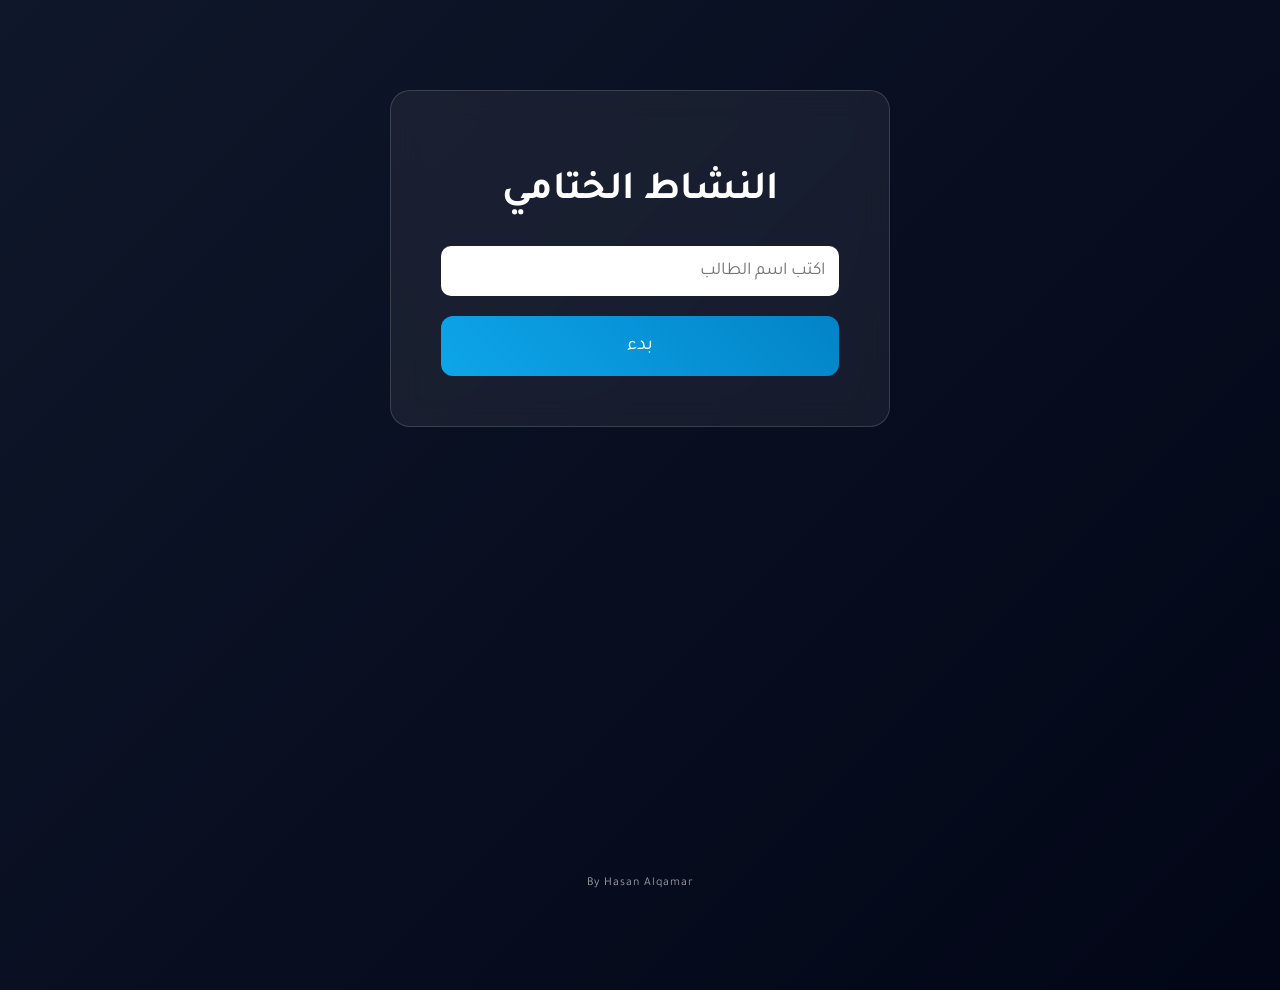
<file: index.html>
<!DOCTYPE html>
<html lang="ar" dir="rtl">

<head>

<meta charset="UTF-8">
<meta name="viewport" content="width=device-width, initial-scale=1.0">

<title>النشاط الختامي</title>

<link href="https://fonts.googleapis.com/css2?family=Tajawal:wght@300;400;500;700&display=swap" rel="stylesheet">

<link rel="stylesheet" href="style.css">

</head>

<body>

<div class="stars"></div>

<div class="container">

<h1 class="title">
النشاط الختامي
</h1>

<div class="nameBox">

<input id="studentName" placeholder="اكتب اسم الطالب">

<button class="startButton" onclick="startQuiz()">
بدء
</button>

</div>

</div>

<script>

function startQuiz(){

let name=document.getElementById("studentName").value

if(name===""){

alert("اكتب اسم الطالب")

return

}

localStorage.setItem("student",name)

window.location="quiz.html"

}

</script>
</div>

<div class="credits">
By Hasan Alqamar
</div>

</body>
</body>
</html>
</file>
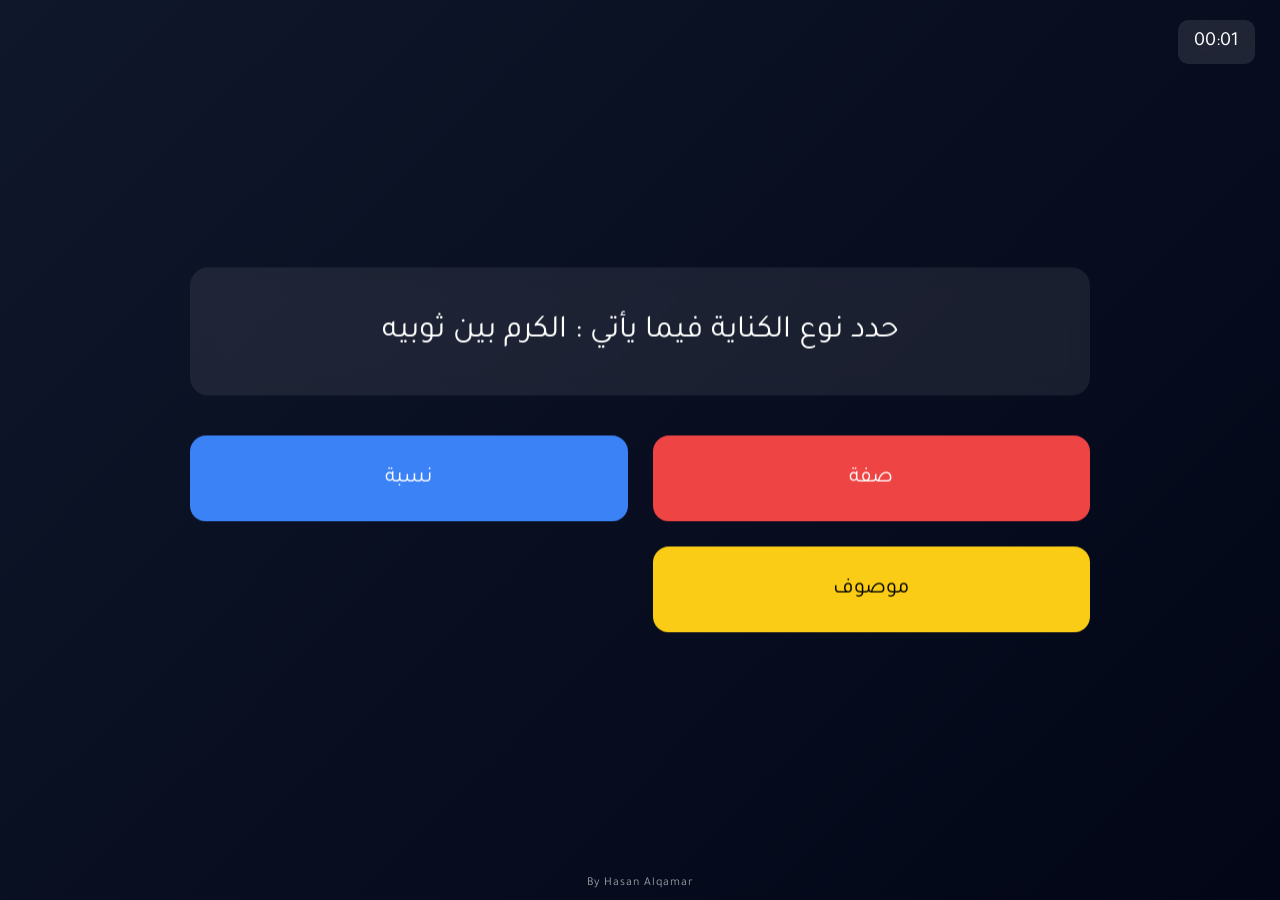
<file: quiz.html>
<!DOCTYPE html>
<html lang="ar" dir="rtl">

<head>

<meta charset="UTF-8">

<meta name="viewport" content="width=device-width, initial-scale=1.0">

<title>الأسئلة</title>

<link href="https://fonts.googleapis.com/css2?family=Tajawal:wght@300;400;500;700&display=swap" rel="stylesheet">

<link rel="stylesheet" href="style.css">

</head>

<body>

<div class="stars"></div>
    <div id="notifications"></div>
<div class="timer" id="timer">
00:00
</div>
<div class="quizContainer">

<div id="question" class="question"></div>

<div class="answers">

<button id="a0" class="answer red"></button>

<button id="a1" class="answer blue"></button>

<button id="a2" class="answer yellow"></button>


</div>

</div>

<script src="quiz.js"></script>
</div>

<div class="credits">
By Hasan Alqamar
</div>

</body>

</html>
</file>
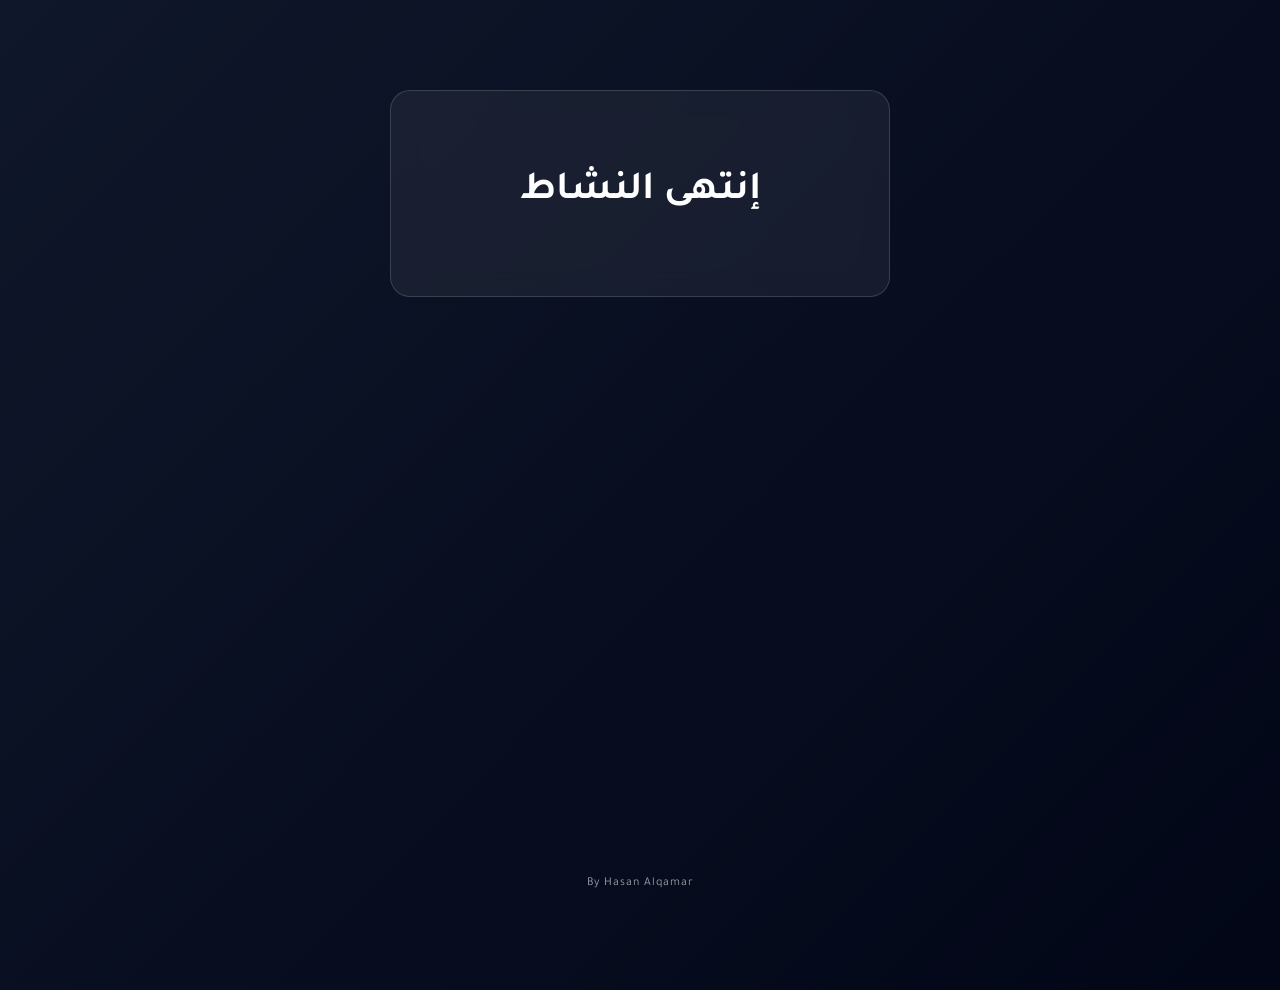
<file: result.html>
<!DOCTYPE html>
<html lang="ar" dir="rtl">

<head>

<meta charset="UTF-8">

<title>النتيجة</title>

<link href="https://fonts.googleapis.com/css2?family=Tajawal:wght@300;400;500;700&display=swap" rel="stylesheet">

<link rel="stylesheet" href="style.css">

</head>

<body>

<div class="stars"></div>

<div class="container">

<h1 class="title">
إنتهى النشاط
</h1>

<p id="score"></p>

<p id="time"></p>

</div>

<script>
let name = localStorage.getItem("student")
let score = localStorage.getItem("score")
let time = localStorage.getItem("time")

fetch("https://script.google.com/macros/s/AKfycbwDjm00IRIwJ5y1sE088C3okjGAmBsr4VnA2t9rQt6V2norY5n5pueF2w2nMFuIfUFg/exec",{

method:"POST",

body:JSON.stringify({
name:name,
score:score,
time:time
})

})
</script>
</div>

<div class="credits">
By Hasan Alqamar
</div>

</body>
</html>
</file>
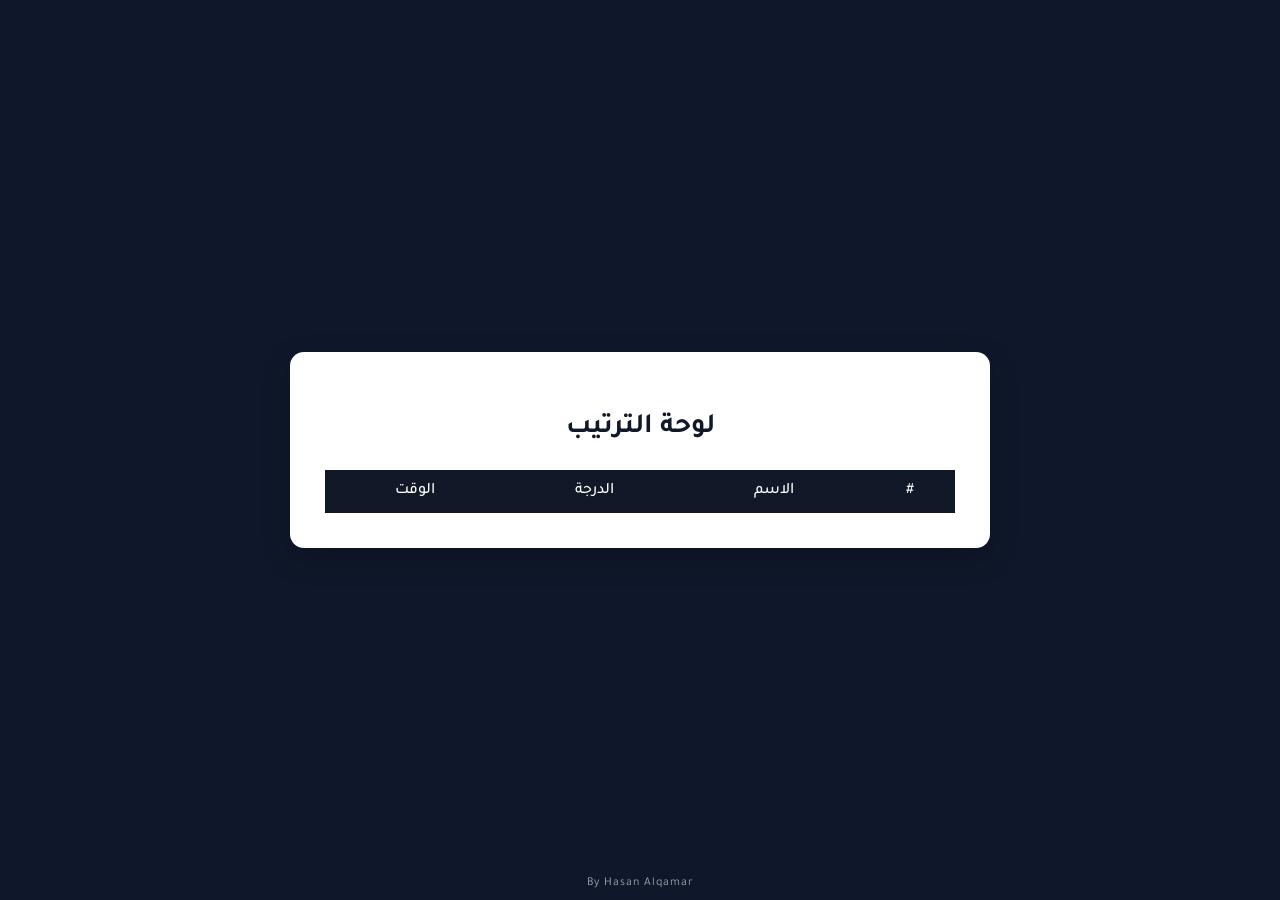
<file: scoreboard.html>
<!DOCTYPE html>
<html lang="ar" dir="rtl">

<head>

<meta charset="UTF-8">

<title>لوحة الترتيب</title>

<link href="https://fonts.googleapis.com/css2?family=Tajawal:wght@300;400;500;700&display=swap" rel="stylesheet">

<link rel="stylesheet" href="style.css">

</head>

<body class="scoreboardPage">

<div class="scoreboardWrapper">

<h2 class="scoreTitle">لوحة الترتيب</h2>

<table id="table">

<thead>

<tr>
<th>#</th>
<th>الاسم</th>
<th>الدرجة</th>
<th>الوقت</th>
</tr>

</thead>

<tbody>

</tbody>

</table>

</div>

<script>

fetch("https://script.google.com/macros/s/AKfycbwDjm00IRIwJ5y1sE088C3okjGAmBsr4VnA2t9rQt6V2norY5n5pueF2w2nMFuIfUFg/exec")

.then(res=>res.json())

.then(data=>{

let tbody=document.querySelector("#table tbody")

// ترتيب حسب الدرجة ثم الوقت
data.sort((a,b)=>{

if(b.score!=a.score){
return b.score-a.score
}

return a.time-b.time

})

data.forEach((d,i)=>{

tbody.innerHTML+=`

<tr>

<td class="rank">${i+1}</td>

<td>${d.name}</td>

<td class="score">${d.score}</td>

<td>${d.time}s</td>

</tr>

`

})

})

</script>
</div>

<div class="credits">
By Hasan Alqamar
</div>

</body>
</html>
</file>
<file: style.css>
*{
font-family:'Tajawal',sans-serif;
box-sizing:border-box;
}

body{
margin:0;
height:100vh;
background:linear-gradient(135deg,#0f172a,#020617);
color:white;
}

.container{

width:500px;

margin:auto;

margin-top:10vh;

text-align:center;

padding:50px;

border-radius:20px;

background:rgba(255,255,255,0.06);

backdrop-filter:blur(15px);

border:1px solid rgba(255,255,255,0.15);

}

.title{

font-size:40px;

margin-bottom:30px;

}

.startButton{

width:100%;

padding:18px;

font-size:20px;

border:none;

border-radius:12px;

cursor:pointer;

background:linear-gradient(45deg,#0ea5e9,#0284c7);
color:white;

margin-top:10px;

transition:0.3s;

}

.startButton:hover{

transform:scale(1.05);

box-shadow:0 0 20px #38bdf8;

}

.nameBox{

margin-top:20px;

}

.nameBox input{

width:100%;

padding:14px;

border-radius:10px;

border:none;

margin-bottom:10px;

font-size:18px;

}

.hidden{

display:none;

}

.quizContainer{

position:absolute;

top:50%;
left:50%;

transform:translate(-50%,-50%);

width:900px;

}

.question{

padding:45px;

font-size:32px;

margin-bottom:40px;

text-align:center;

border-radius:18px;

background:rgba(255,255,255,0.08);

backdrop-filter:blur(12px);

}

.answers{

display:grid;

grid-template-columns:1fr 1fr;

gap:25px;

}

.answer{

padding:30px;

font-size:22px;

border:none;

border-radius:16px;

cursor:pointer;

color:white;

backdrop-filter:blur(8px);

transition:0.25s;

}

.answer:hover{

transform:scale(1.07);

}

/* ألوان مثل كاهوت */

.red{
background:#ef4444;
}

.blue{
background:#3b82f6;
}

.yellow{
background:#facc15;
color:black;
}



.notification{

position:fixed;

top:30px;

left:50%;

transform:translateX(-50%);

background:white;

color:black;

padding:12px 25px;

border-radius:8px;

}

.stars{

position:fixed;

width:100%;

height:100%;

background:url("https://www.transparenttextures.com/patterns/stardust.png");

opacity:0.25;

}

.timer{

position:fixed;

top:20px;

right:25px;

font-size:20px;

background:rgba(255,255,255,0.1);

backdrop-filter:blur(8px);

padding:10px 16px;

border-radius:10px;

}
#notifications {
position: fixed;
top: 60px;
right: 30px;
display: flex;
flex-direction: column;
align-items: flex-end;
gap: 12px;
}

/* صفحة لوحة الترتيب */

.scoreboardPage{

background:#0f172a;

min-height:100vh;

display:flex;

justify-content:center;

align-items:center;

font-family:'Tajawal',sans-serif;

}

.scoreboardWrapper{

width:700px;

background:white;

padding:35px;

border-radius:14px;

box-shadow:0 10px 30px rgba(0,0,0,0.2);

}

.scoreTitle{

text-align:center;

margin-bottom:25px;

font-size:28px;

color:#111827;

}

/* الجدول */

#table{

width:100%;

border-collapse:collapse;

font-size:16px;

}

#table thead{

background:#111827;

color:white;

}

#table th{

padding:12px;

text-align:center;

font-weight:500;

}

#table td{

padding:12px;

text-align:center;

border-bottom:1px solid #e5e7eb;

/* الخلفية الذهبية */

background:linear-gradient(
135deg,
#3d2c00,
#6b4f00
);

color:#fff;

font-weight:500;

}

/* hover */

#table tbody tr:hover{

background:#f3f4f6;

}

/* الترتيب */

.rank{

font-weight:bold;

}

/* الدرجة */

.score{

font-weight:900;

color:#ffd700;

}

/* أول ثلاثة */

#table tbody tr:nth-child(1){

background:#b18d00;

}

#table tbody tr:nth-child(2){

background:#e5e7eb;

}

#table tbody tr:nth-child(3){

background:#614e00;

}

.credits{

position:fixed;

bottom:10px;

left:50%;

transform:translateX(-50%);

font-size:12px;

color:rgba(255,255,255,0.6);

font-family:'Tajawal',sans-serif;

letter-spacing:1px;

}

#table tbody tr{

transition:0.2s;

}

#table tbody tr:hover{

transform:scale(1.01);

background:#2b2100;

}

#table tbody tr:nth-child(1){
background:#8b6a00;
}

#table tbody tr:nth-child(2){
background:#6b5200;
}

#table tbody tr:nth-child(3){
background:#4d3a00;
}

/* دعم الجوال */

@media (max-width:768px){

.container{

width:90%;

padding:30px;

}

.quizContainer{

width:90%;

}

.question{

font-size:22px;

padding:25px;

}

/* الإجابات تصبح عمود */

.answers{

grid-template-columns:1fr;

gap:15px;

}

.answer{

padding:18px;

font-size:18px;

}

/* العداد */

.timer{

top:10px;

right:10px;

font-size:16px;

}

/* لوحة الترتيب */

.scoreboardWrapper{

width:95%;

padding:20px;

}

#table{

font-size:14px;

}

}
</file>
